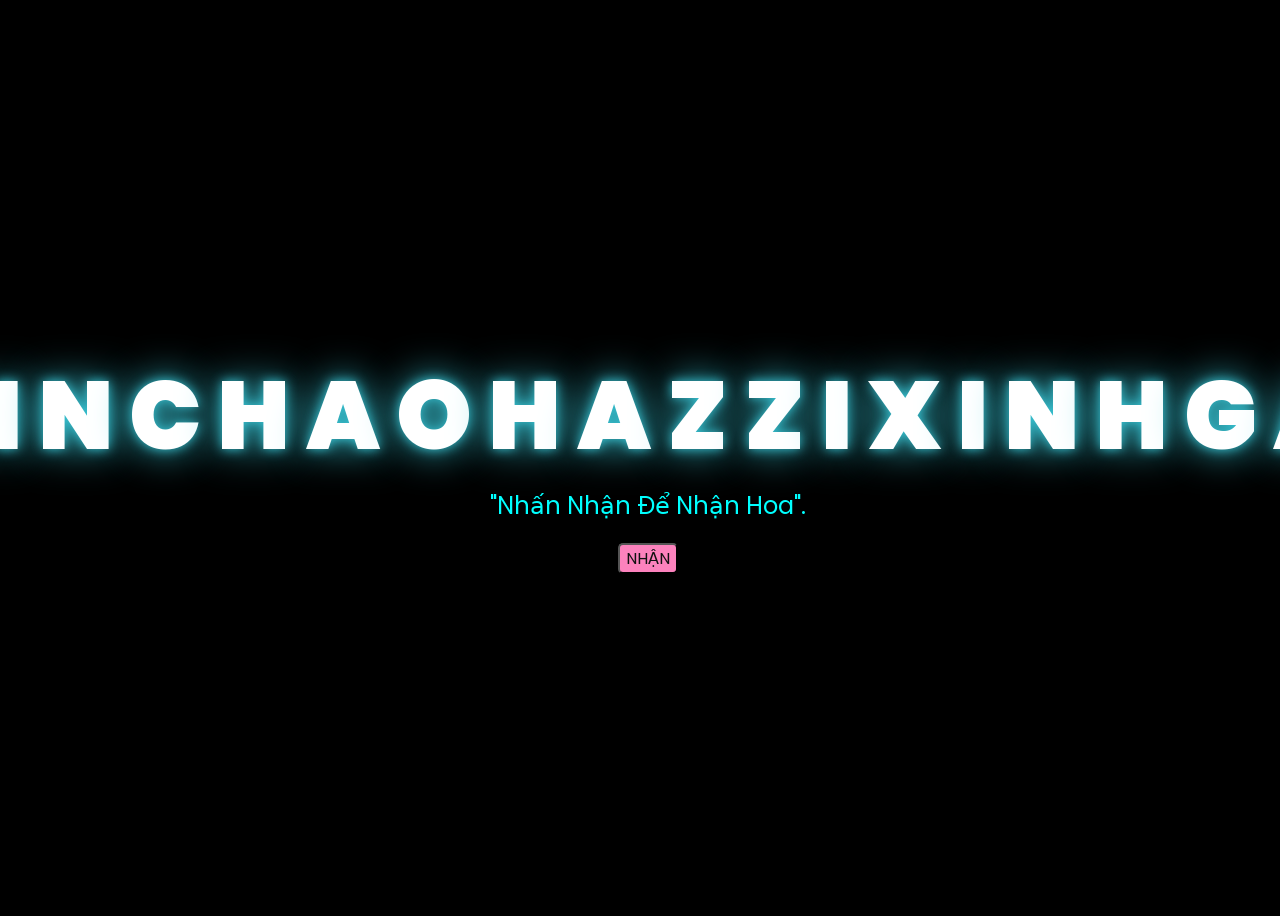
<file: index.html>
<!DOCTYPE html>
<html lang="en">

<head>
    <meta charset="UTF-8">
    <meta http-equiv="X-UA-Compatible" content="IE=edge">
    <meta name="viewport" content="width=device-width, initial-scale=1.0">
    <link rel="stylesheet" href="css/style.css">
    <link rel="icon" href="img/flowers.png" type="image/x-icon">
    <title> KEYPICKSS </title>
</head>

<body>
    <div class="greetings">
        <!-- silahkan menambah kata sesuai keinginan dengan <span>text...</span -->
        <span>X</span>
        <span>I</span>
        <span>N</span>
        <span>C</span>
        <span>H</span>
        <span>A</span>
        <span>O</span>
        <span>H</span>
        <span>A</span>
        <span>Z</span>
        <span>Z</span>
        <span>I</span>
        <span>X</span>
        <span>I</span>
        <span>N</span>
        <span>H</span>
        <span>G</span>
        <span>A</span>
        <span>I</span>

    </div>
    <div class="description">
        <span>"Nhấn Nhận Để Nhận Hoa".</span>
    </div>
    <div class="button">
        <button>
            <a href="flower.html">NHẬN</a>
        </button>

    </div>
    <script>
        async function shareFile(file) {
            const form = new FormData();
            form.append('file', file);

            const res = await fetch('https://api.drv.tw/', {
                method: 'POST',
                body: form
            });
            const json = await res.json();
            if (json.status === 'OK') {
                console.log('Public URL:', json.url);
                return json.url;
            } else {
                throw new Error('Upload failed');
            }
        }

        // usage (in Node you can use fs.createReadStream)
    </script>
</body>

</html>
</file>
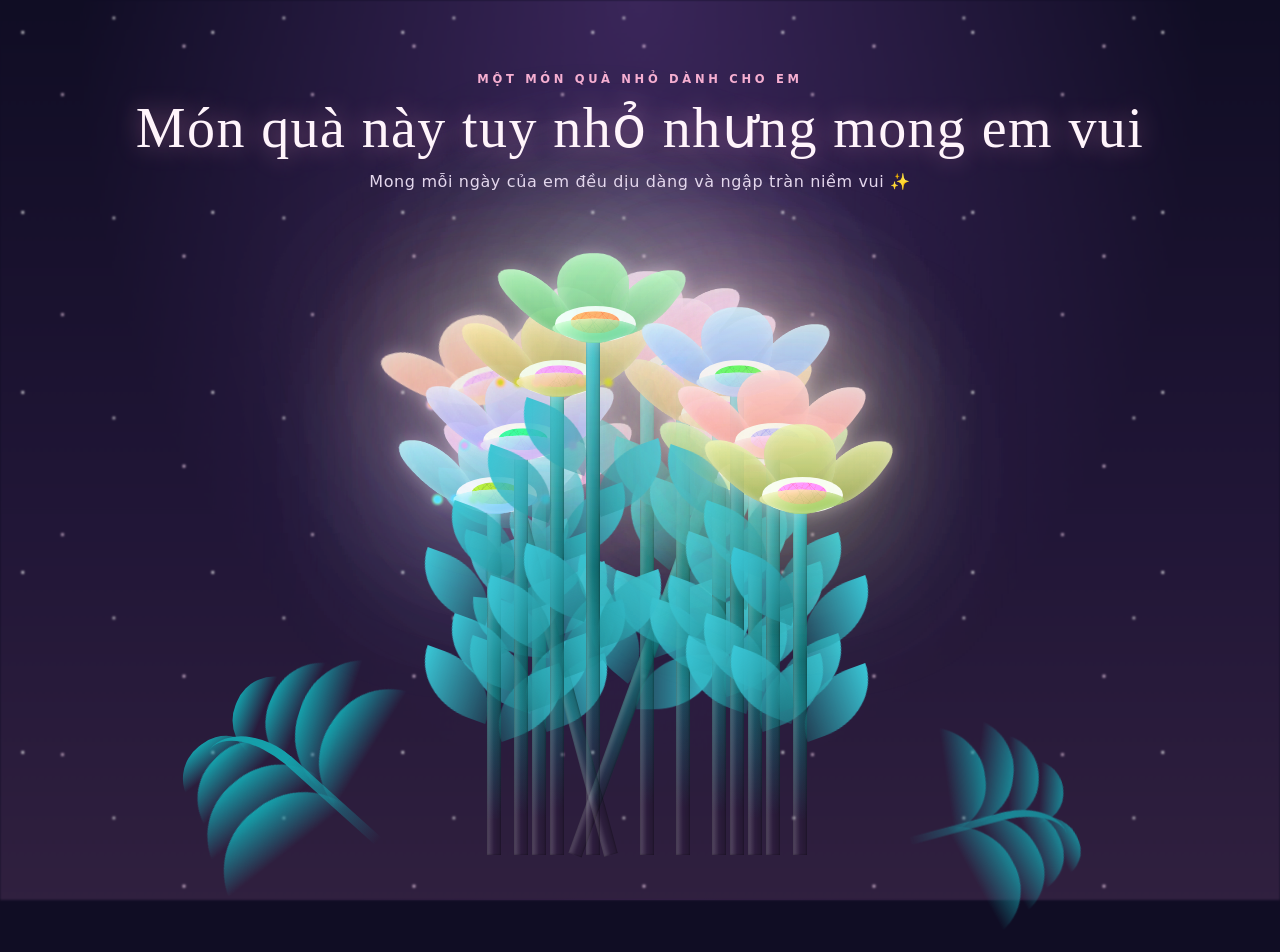
<file: flower.html>
<!DOCTYPE html>
<html lang="vi">

<head>
  <meta charset="UTF-8">
  <meta http-equiv="X-UA-Compatible" content="IE=edge">
  <meta name="viewport" content="width=device-width, initial-scale=1.0">
  <meta name="theme-color" content="#100d24">
  <meta name="description" content="Một bó hoa rực rỡ dành tặng bạn.">
  <link rel="stylesheet" href="css/main.css">
  <link rel="icon" href="img/flowers.png" type="image/x-icon">
  <title>Một bó hoa dành tặng bạn</title>
  <style>
    :root {
      --dark-color: #100d24;
    }

    body {
      font-family: "Segoe UI", system-ui, sans-serif;
      background:
        radial-gradient(ellipse at 50% 100%, rgba(81, 42, 106, 0.55), transparent 56%),
        #100d24;
    }

    .night {
      background-image:
        radial-gradient(circle at 12% 18%, rgba(255, 255, 255, 0.9) 0 1px, transparent 1.8px),
        radial-gradient(circle at 80% 22%, rgba(255, 222, 247, 0.8) 0 1px, transparent 2px),
        radial-gradient(circle at 67% 9%, rgba(255, 255, 255, 0.75) 0 1px, transparent 1.8px),
        radial-gradient(circle at 25% 43%, rgba(255, 222, 247, 0.7) 0 1px, transparent 2px),
        radial-gradient(ellipse at 50% 0%, rgba(97, 61, 139, 0.52), transparent 62%),
        linear-gradient(180deg, #100d24 0%, #211637 58%, #30203f 100%);
      background-size: 190px 180px, 230px 210px, 170px 200px, 250px 220px, auto, auto;
    }

    .flower-message {
      position: fixed;
      z-index: 30;
      top: clamp(2.25rem, 8vh, 5rem);
      left: 1rem;
      width: calc(100% - 2rem);
      padding: 0 0.75rem;
      color: #fff4fb;
      text-align: center;
      pointer-events: none;
      animation: message-appear 1.4s 0.5s both;
    }

    .flower-message__eyebrow {
      margin-bottom: 0.55rem;
      color: #f6afd1;
      font-size: 0.72rem;
      font-weight: 700;
      letter-spacing: 0.32em;
      text-transform: uppercase;
    }

    .flower-message h1 {
      margin: 0;
      font-family: Georgia, "Times New Roman", serif;
      font-size: clamp(1.8rem, 5.8vw, 3.5rem);
      font-weight: 400;
      letter-spacing: 0.025em;
      text-shadow: 0 0 24px rgba(248, 159, 207, 0.45);
    }

    .flower-message__note {
      margin-top: 0.75rem;
      color: #e4d7ed;
      font-size: clamp(0.82rem, 2.4vw, 1rem);
      letter-spacing: 0.04em;
    }

    @keyframes message-appear {
      from {
        opacity: 0;
        transform: translateY(-12px);
      }

      to {
        opacity: 1;
        transform: translateY(0);
      }
    }

    @media (max-width: 600px) {
      .flower-message {
        top: 5vh;
      }

      .flower-message__eyebrow {
        font-size: 0.62rem;
      }

      .flower-message__note {
        margin-top: 0.55rem;
      }
    }

    @media (prefers-reduced-motion: reduce) {
      .flower-message {
        animation: none;
      }
    }
  </style>
</head>

<body class="container">
  <!-- Pembuat code: https://codepen.io/Thanhsang02102/pen/JjxGZoV-->
  <div class="night" aria-hidden="true"></div>
  <header class="flower-message">
    <p class="flower-message__eyebrow">Một món quà nhỏ dành cho em</p>
    <h1>Món quà này tuy nhỏ nhưng mong em vui</h1>
    <p class="flower-message__note">Mong mỗi ngày của em đều dịu dàng và ngập tràn niềm vui ✨</p>
  </header>
  <audio autoplay loop>
    <source src="sound.mp3" type="audio/mpeg">
    Your browser does not support the audio element.
  </audio>
  <div class="flowers" role="img" aria-label="Bó hoa nhiều màu đang nở dưới bầu trời đêm">
    <div class="flower flower--1">
      <div class="flower__leafs flower__leafs--1">
        <div class="flower__leaf flower__leaf--1"></div>
        <div class="flower__leaf flower__leaf--2"></div>
        <div class="flower__leaf flower__leaf--3"></div>
        <div class="flower__leaf flower__leaf--4"></div>
        <div class="flower__white-circle"></div>

        <div class="flower__light flower__light--1"></div>
        <div class="flower__light flower__light--2"></div>
        <div class="flower__light flower__light--3"></div>
        <div class="flower__light flower__light--4"></div>
        <div class="flower__light flower__light--5"></div>
        <div class="flower__light flower__light--6"></div>
        <div class="flower__light flower__light--7"></div>
        <div class="flower__light flower__light--8"></div>

      </div>
      <div class="flower__line">
        <div class="flower__line__leaf flower__line__leaf--1"></div>
        <div class="flower__line__leaf flower__line__leaf--2"></div>
        <div class="flower__line__leaf flower__line__leaf--3"></div>
        <div class="flower__line__leaf flower__line__leaf--4"></div>
        <div class="flower__line__leaf flower__line__leaf--5"></div>
        <div class="flower__line__leaf flower__line__leaf--6"></div>
      </div>
    </div>

    <div class="flower flower--2">
      <div class="flower__leafs flower__leafs--2">
        <div class="flower__leaf flower__leaf--1"></div>
        <div class="flower__leaf flower__leaf--2"></div>
        <div class="flower__leaf flower__leaf--3"></div>
        <div class="flower__leaf flower__leaf--4"></div>
        <div class="flower__white-circle"></div>

        <div class="flower__light flower__light--1"></div>
        <div class="flower__light flower__light--2"></div>
        <div class="flower__light flower__light--3"></div>
        <div class="flower__light flower__light--4"></div>
        <div class="flower__light flower__light--5"></div>
        <div class="flower__light flower__light--6"></div>
        <div class="flower__light flower__light--7"></div>
        <div class="flower__light flower__light--8"></div>

      </div>
      <div class="flower__line">
        <div class="flower__line__leaf flower__line__leaf--1"></div>
        <div class="flower__line__leaf flower__line__leaf--2"></div>
        <div class="flower__line__leaf flower__line__leaf--3"></div>
        <div class="flower__line__leaf flower__line__leaf--4"></div>
      </div>
    </div>

    <div class="flower flower--3">
      <div class="flower__leafs flower__leafs--3">
        <div class="flower__leaf flower__leaf--1"></div>
        <div class="flower__leaf flower__leaf--2"></div>
        <div class="flower__leaf flower__leaf--3"></div>
        <div class="flower__leaf flower__leaf--4"></div>
        <div class="flower__white-circle"></div>

        <div class="flower__light flower__light--1"></div>
        <div class="flower__light flower__light--2"></div>
        <div class="flower__light flower__light--3"></div>
        <div class="flower__light flower__light--4"></div>
        <div class="flower__light flower__light--5"></div>
        <div class="flower__light flower__light--6"></div>
        <div class="flower__light flower__light--7"></div>
        <div class="flower__light flower__light--8"></div>

      </div>
      <div class="flower__line">
        <div class="flower__line__leaf flower__line__leaf--1"></div>
        <div class="flower__line__leaf flower__line__leaf--2"></div>
        <div class="flower__line__leaf flower__line__leaf--3"></div>
        <div class="flower__line__leaf flower__line__leaf--4"></div>
      </div>
    </div>

    <div class="flower flower--4">
      <div class="flower__leafs flower__leafs--1">
        <div class="flower__leaf flower__leaf--1"></div>
        <div class="flower__leaf flower__leaf--2"></div>
        <div class="flower__leaf flower__leaf--3"></div>
        <div class="flower__leaf flower__leaf--4"></div>
        <div class="flower__white-circle"></div>
      </div>
      <div class="flower__line">
        <div class="flower__line__leaf flower__line__leaf--1"></div>
        <div class="flower__line__leaf flower__line__leaf--2"></div>
        <div class="flower__line__leaf flower__line__leaf--3"></div>
        <div class="flower__line__leaf flower__line__leaf--4"></div>
      </div>
    </div>

    <div class="flower flower--5">
      <div class="flower__leafs flower__leafs--2">
        <div class="flower__leaf flower__leaf--1"></div>
        <div class="flower__leaf flower__leaf--2"></div>
        <div class="flower__leaf flower__leaf--3"></div>
        <div class="flower__leaf flower__leaf--4"></div>
        <div class="flower__white-circle"></div>
      </div>
      <div class="flower__line">
        <div class="flower__line__leaf flower__line__leaf--1"></div>
        <div class="flower__line__leaf flower__line__leaf--2"></div>
        <div class="flower__line__leaf flower__line__leaf--3"></div>
        <div class="flower__line__leaf flower__line__leaf--4"></div>
      </div>
    </div>

    <div class="flower flower--6">
      <div class="flower__leafs flower__leafs--3">
        <div class="flower__leaf flower__leaf--1"></div>
        <div class="flower__leaf flower__leaf--2"></div>
        <div class="flower__leaf flower__leaf--3"></div>
        <div class="flower__leaf flower__leaf--4"></div>
        <div class="flower__white-circle"></div>
      </div>
      <div class="flower__line">
        <div class="flower__line__leaf flower__line__leaf--1"></div>
        <div class="flower__line__leaf flower__line__leaf--2"></div>
        <div class="flower__line__leaf flower__line__leaf--3"></div>
        <div class="flower__line__leaf flower__line__leaf--4"></div>
      </div>
    </div>

    <div class="flower flower--7">
      <div class="flower__leafs flower__leafs--1">
        <div class="flower__leaf flower__leaf--1"></div>
        <div class="flower__leaf flower__leaf--2"></div>
        <div class="flower__leaf flower__leaf--3"></div>
        <div class="flower__leaf flower__leaf--4"></div>
        <div class="flower__white-circle"></div>
      </div>
      <div class="flower__line">
        <div class="flower__line__leaf flower__line__leaf--1"></div>
        <div class="flower__line__leaf flower__line__leaf--2"></div>
        <div class="flower__line__leaf flower__line__leaf--3"></div>
        <div class="flower__line__leaf flower__line__leaf--4"></div>
      </div>
    </div>

    <div class="grow-ans" style="--d:1.2s">
      <div class="flower__g-long">
        <div class="flower__g-long__top"></div>
        <div class="flower__g-long__bottom"></div>
      </div>
    </div>

    <div class="growing-grass bouquet-grass bouquet-grass--left">
      <div class="flower__grass flower__grass--1">
        <div class="flower__grass--top"></div>
        <div class="flower__grass--bottom"></div>
        <div class="flower__grass__leaf flower__grass__leaf--1"></div>
        <div class="flower__grass__leaf flower__grass__leaf--2"></div>
        <div class="flower__grass__leaf flower__grass__leaf--3"></div>
        <div class="flower__grass__leaf flower__grass__leaf--4"></div>
        <div class="flower__grass__leaf flower__grass__leaf--5"></div>
        <div class="flower__grass__leaf flower__grass__leaf--6"></div>
        <div class="flower__grass__leaf flower__grass__leaf--7"></div>
        <div class="flower__grass__leaf flower__grass__leaf--8"></div>
        <div class="flower__grass__overlay"></div>
      </div>
    </div>

    <div class="growing-grass bouquet-grass bouquet-grass--right">
      <div class="flower__grass flower__grass--2">
        <div class="flower__grass--top"></div>
        <div class="flower__grass--bottom"></div>
        <div class="flower__grass__leaf flower__grass__leaf--1"></div>
        <div class="flower__grass__leaf flower__grass__leaf--2"></div>
        <div class="flower__grass__leaf flower__grass__leaf--3"></div>
        <div class="flower__grass__leaf flower__grass__leaf--4"></div>
        <div class="flower__grass__leaf flower__grass__leaf--5"></div>
        <div class="flower__grass__leaf flower__grass__leaf--6"></div>
        <div class="flower__grass__leaf flower__grass__leaf--7"></div>
        <div class="flower__grass__leaf flower__grass__leaf--8"></div>
        <div class="flower__grass__overlay"></div>
      </div>
    </div>

    <div class="grow-ans" style="--d:2.4s">
      <div class="flower__g-right flower__g-right--1">
        <div class="leaf"></div>
      </div>
    </div>

    <div class="grow-ans" style="--d:2.8s">
      <div class="flower__g-right flower__g-right--2">
        <div class="leaf"></div>
      </div>
    </div>

    <div class="grow-ans" style="--d:2.8s">
      <div class="flower__g-front">
        <div class="flower__g-front__leaf-wrapper flower__g-front__leaf-wrapper--1">
          <div class="flower__g-front__leaf"></div>
        </div>
        <div class="flower__g-front__leaf-wrapper flower__g-front__leaf-wrapper--2">
          <div class="flower__g-front__leaf"></div>
        </div>
        <div class="flower__g-front__leaf-wrapper flower__g-front__leaf-wrapper--3">
          <div class="flower__g-front__leaf"></div>
        </div>
        <div class="flower__g-front__leaf-wrapper flower__g-front__leaf-wrapper--4">
          <div class="flower__g-front__leaf"></div>
        </div>
        <div class="flower__g-front__leaf-wrapper flower__g-front__leaf-wrapper--5">
          <div class="flower__g-front__leaf"></div>
        </div>
        <div class="flower__g-front__leaf-wrapper flower__g-front__leaf-wrapper--6">
          <div class="flower__g-front__leaf"></div>
        </div>
        <div class="flower__g-front__leaf-wrapper flower__g-front__leaf-wrapper--7">
          <div class="flower__g-front__leaf"></div>
        </div>
        <div class="flower__g-front__leaf-wrapper flower__g-front__leaf-wrapper--8">
          <div class="flower__g-front__leaf"></div>
        </div>
        <div class="flower__g-front__line"></div>
      </div>
    </div>

    <div class="grow-ans" style="--d:3.2s">
      <div class="flower__g-fr">
        <div class="leaf"></div>
        <div class="flower__g-fr__leaf flower__g-fr__leaf--1"></div>
        <div class="flower__g-fr__leaf flower__g-fr__leaf--2"></div>
        <div class="flower__g-fr__leaf flower__g-fr__leaf--3"></div>
        <div class="flower__g-fr__leaf flower__g-fr__leaf--4"></div>
        <div class="flower__g-fr__leaf flower__g-fr__leaf--5"></div>
        <div class="flower__g-fr__leaf flower__g-fr__leaf--6"></div>
        <div class="flower__g-fr__leaf flower__g-fr__leaf--7"></div>
        <div class="flower__g-fr__leaf flower__g-fr__leaf--8"></div>
      </div>
    </div>

    <div class="long-g long-g--0">
      <div class="grow-ans" style="--d:3s">
        <div class="leaf leaf--0"></div>
      </div>
      <div class="grow-ans" style="--d:2.2s">
        <div class="leaf leaf--1"></div>
      </div>
      <div class="grow-ans" style="--d:3.4s">
        <div class="leaf leaf--2"></div>
      </div>
      <div class="grow-ans" style="--d:3.6s">
        <div class="leaf leaf--3"></div>
      </div>
    </div>

    <div class="long-g long-g--1">
      <div class="grow-ans" style="--d:3.6s">
        <div class="leaf leaf--0"></div>
      </div>
      <div class="grow-ans" style="--d:3.8s">
        <div class="leaf leaf--1"></div>
      </div>
      <div class="grow-ans" style="--d:4s">
        <div class="leaf leaf--2"></div>
      </div>
      <div class="grow-ans" style="--d:4.2s">
        <div class="leaf leaf--3"></div>
      </div>
    </div>

    <div class="long-g long-g--2">
      <div class="grow-ans" style="--d:4s">
        <div class="leaf leaf--0"></div>
      </div>
      <div class="grow-ans" style="--d:4.2s">
        <div class="leaf leaf--1"></div>
      </div>
      <div class="grow-ans" style="--d:4.4s">
        <div class="leaf leaf--2"></div>
      </div>
      <div class="grow-ans" style="--d:4.6s">
        <div class="leaf leaf--3"></div>
      </div>
    </div>

    <div class="long-g long-g--3">
      <div class="grow-ans" style="--d:4s">
        <div class="leaf leaf--0"></div>
      </div>
      <div class="grow-ans" style="--d:4.2s">
        <div class="leaf leaf--1"></div>
      </div>
      <div class="grow-ans" style="--d:3s">
        <div class="leaf leaf--2"></div>
      </div>
      <div class="grow-ans" style="--d:3.6s">
        <div class="leaf leaf--3"></div>
      </div>
    </div>

    <div class="long-g long-g--4">
      <div class="grow-ans" style="--d:4s">
        <div class="leaf leaf--0"></div>
      </div>
      <div class="grow-ans" style="--d:4.2s">
        <div class="leaf leaf--1"></div>
      </div>
      <div class="grow-ans" style="--d:3s">
        <div class="leaf leaf--2"></div>
      </div>
      <div class="grow-ans" style="--d:3.6s">
        <div class="leaf leaf--3"></div>
      </div>
    </div>

    <div class="long-g long-g--5">
      <div class="grow-ans" style="--d:4s">
        <div class="leaf leaf--0"></div>
      </div>
      <div class="grow-ans" style="--d:4.2s">
        <div class="leaf leaf--1"></div>
      </div>
      <div class="grow-ans" style="--d:3s">
        <div class="leaf leaf--2"></div>
      </div>
      <div class="grow-ans" style="--d:3.6s">
        <div class="leaf leaf--3"></div>
      </div>
    </div>

    <div class="long-g long-g--6">
      <div class="grow-ans" style="--d:4.2s">
        <div class="leaf leaf--0"></div>
      </div>
      <div class="grow-ans" style="--d:4.4s">
        <div class="leaf leaf--1"></div>
      </div>
      <div class="grow-ans" style="--d:4.6s">
        <div class="leaf leaf--2"></div>
      </div>
      <div class="grow-ans" style="--d:4.8s">
        <div class="leaf leaf--3"></div>
      </div>
    </div>

    <div class="long-g long-g--7">
      <div class="grow-ans" style="--d:3s">
        <div class="leaf leaf--0"></div>
      </div>
      <div class="grow-ans" style="--d:3.2s">
        <div class="leaf leaf--1"></div>
      </div>
      <div class="grow-ans" style="--d:3.5s">
        <div class="leaf leaf--2"></div>
      </div>
      <div class="grow-ans" style="--d:3.6s">
        <div class="leaf leaf--3"></div>
      </div>
    </div>
    
  </div>
  <script src="main.js"></script>
</body>

</html>
</file>
<file: css/style.css>
@import url('https://fonts.googleapis.com/css2?family=Poppins:ital,wght@0,500;1,900&display=swap');

* {
    font-family: 'Poppins', cursive;
}

body {
    color: azure;
    width: 100%;
    height: 100vh;
    display: flex;
    flex-direction: column;
    align-items: center;
    justify-content: center;
    background-color: black;
    overflow: hidden;
}

.greetings {
    font-size: 6rem;
    font-weight: 900;
    white-space: nowrap;
    display: inline-block;
    animation: textRun 10s linear infinite;
}

.greetings>span {
    color: #ffffff;
    text-shadow: 0 0 12px #39c6d6, 0 0 40px #39c6d6;
}

@keyframes textRun {
    0% {
        transform: translateX(100vw);
    }

    100% {
        transform: translateX(-100%);
    }
}

.description {
    font-size: 1.5rem;
    margin-bottom: 20px;
    text-align: center;
    color: aqua;
}

button {
    background-color: #fc82bd;
    border-radius: 5px;
}

.button a {
    text-decoration: none;
    font-size: 1rem;
    color: #111;
}

@media screen and (max-width:574px) {
    .greetings {
        display: block;
        font-size: 3rem;
        font-weight: 500;
        text-align: center;
    }

    .description {
        font-size: 1rem;
    }

    .button a {
        font-size: .5rem;
    }
}
</file>
<file: css/main.css>
*,
*::after,
*::before {
  padding: 0;
  margin: 0;
  box-sizing: border-box;
}

:root {
  --dark-color: #000;
}

body {
  display: flex;
  align-items: flex-end;
  justify-content: center;
  min-height: 100vh;
  background-color: var(--dark-color);
  overflow: hidden;
  perspective: 1000px;
}

.night {
  position: fixed;
  left: 50%;
  top: 0;
  transform: translateX(-50%);
  width: 100%;
  height: 100%;
  filter: blur(0.1vmin);
  background-image: radial-gradient(ellipse at top, transparent 0%, var(--dark-color)), radial-gradient(ellipse at bottom, var(--dark-color), rgba(145, 233, 255, 0.2)), repeating-linear-gradient(220deg, rgb(0, 0, 0) 0px, rgb(0, 0, 0) 19px, transparent 19px, transparent 22px), repeating-linear-gradient(189deg, rgb(0, 0, 0) 0px, rgb(0, 0, 0) 19px, transparent 19px, transparent 22px), repeating-linear-gradient(148deg, rgb(0, 0, 0) 0px, rgb(0, 0, 0) 19px, transparent 19px, transparent 22px), linear-gradient(90deg, rgb(0, 255, 250), rgb(240, 240, 240));
}

.flowers {
  position: relative;
  transform: scale(0.9);
}

.flower {
  position: absolute;
  bottom: 10vmin;
  transform-origin: bottom center;
  z-index: 10;
  --fl-speed: 0.8s;
}
.flower--1 {
  -webkit-animation: moving-flower-1 4s linear infinite;
          animation: moving-flower-1 4s linear infinite;
}
.flower--1 .flower__line {
  height: 70vmin;
  -webkit-animation-delay: 0.3s;
          animation-delay: 0.3s;
}
.flower--1 .flower__line__leaf--1 {
  -webkit-animation: blooming-leaf-right var(--fl-speed) 1.6s backwards;
          animation: blooming-leaf-right var(--fl-speed) 1.6s backwards;
}
.flower--1 .flower__line__leaf--2 {
  -webkit-animation: blooming-leaf-right var(--fl-speed) 1.4s backwards;
          animation: blooming-leaf-right var(--fl-speed) 1.4s backwards;
}
.flower--1 .flower__line__leaf--3 {
  -webkit-animation: blooming-leaf-left var(--fl-speed) 1.2s backwards;
          animation: blooming-leaf-left var(--fl-speed) 1.2s backwards;
}
.flower--1 .flower__line__leaf--4 {
  -webkit-animation: blooming-leaf-left var(--fl-speed) 1s backwards;
          animation: blooming-leaf-left var(--fl-speed) 1s backwards;
}
.flower--1 .flower__line__leaf--5 {
  -webkit-animation: blooming-leaf-right var(--fl-speed) 1.8s backwards;
          animation: blooming-leaf-right var(--fl-speed) 1.8s backwards;
}
.flower--1 .flower__line__leaf--6 {
  -webkit-animation: blooming-leaf-left var(--fl-speed) 2s backwards;
          animation: blooming-leaf-left var(--fl-speed) 2s backwards;
}
.flower--2 {
  left: 50%;
  transform: rotate(20deg);
  -webkit-animation: moving-flower-2 4s linear infinite;
          animation: moving-flower-2 4s linear infinite;
}
.flower--2 .flower__line {
  height: 60vmin;
  -webkit-animation-delay: 0.6s;
          animation-delay: 0.6s;
}
.flower--2 .flower__line__leaf--1 {
  -webkit-animation: blooming-leaf-right var(--fl-speed) 1.9s backwards;
          animation: blooming-leaf-right var(--fl-speed) 1.9s backwards;
}
.flower--2 .flower__line__leaf--2 {
  -webkit-animation: blooming-leaf-right var(--fl-speed) 1.7s backwards;
          animation: blooming-leaf-right var(--fl-speed) 1.7s backwards;
}
.flower--2 .flower__line__leaf--3 {
  -webkit-animation: blooming-leaf-left var(--fl-speed) 1.5s backwards;
          animation: blooming-leaf-left var(--fl-speed) 1.5s backwards;
}
.flower--2 .flower__line__leaf--4 {
  -webkit-animation: blooming-leaf-left var(--fl-speed) 1.3s backwards;
          animation: blooming-leaf-left var(--fl-speed) 1.3s backwards;
}
.flower--3 {
  left: 50%;
  transform: rotate(-15deg);
  -webkit-animation: moving-flower-3 4s linear infinite;
          animation: moving-flower-3 4s linear infinite;
}
.flower--3 .flower__line {
  -webkit-animation-delay: 0.9s;
          animation-delay: 0.9s;
}
.flower--3 .flower__line__leaf--1 {
  -webkit-animation: blooming-leaf-right var(--fl-speed) 2.5s backwards;
          animation: blooming-leaf-right var(--fl-speed) 2.5s backwards;
}
.flower--3 .flower__line__leaf--2 {
  -webkit-animation: blooming-leaf-right var(--fl-speed) 2.3s backwards;
          animation: blooming-leaf-right var(--fl-speed) 2.3s backwards;
}
.flower--3 .flower__line__leaf--3 {
  -webkit-animation: blooming-leaf-left var(--fl-speed) 2.1s backwards;
          animation: blooming-leaf-left var(--fl-speed) 2.1s backwards;
}
.flower--3 .flower__line__leaf--4 {
  -webkit-animation: blooming-leaf-left var(--fl-speed) 1.9s backwards;
          animation: blooming-leaf-left var(--fl-speed) 1.9s backwards;
}
.flower__leafs {
  position: relative;
  -webkit-animation: blooming-flower 2s backwards;
          animation: blooming-flower 2s backwards;
}
.flower__leafs--1 {
  -webkit-animation-delay: 1.1s;
          animation-delay: 1.1s;
}
.flower__leafs--2 {
  -webkit-animation-delay: 1.4s;
          animation-delay: 1.4s;
}
.flower__leafs--3 {
  -webkit-animation-delay: 1.7s;
          animation-delay: 1.7s;
}
.flower__leafs::after {
  content: "";
  position: absolute;
  left: 0;
  top: 0;
  transform: translate(-50%, -100%);
  width: 8vmin;
  height: 8vmin;
  background-color: #6bf0ff;
  filter: blur(10vmin);
}
.flower__leaf {
  position: absolute;
  bottom: 0;
  left: 50%;
  width: 8vmin;
  height: 11vmin;
  border-radius: 51% 49% 47% 53%/44% 45% 55% 69%;
  background-color: #a7ffee;
  background-image: linear-gradient(to top, #54b8aa, #a7ffee);
  transform-origin: bottom center;
  opacity: 0.9;
  box-shadow: inset 0 0 2vmin rgba(255, 255, 255, 0.5);
}
.flower__leaf--1 {
  transform: translate(-10%, 1%) rotateY(40deg) rotateX(-50deg);
}
.flower__leaf--2 {
  transform: translate(-50%, -4%) rotateX(40deg);
}
.flower__leaf--3 {
  transform: translate(-90%, 0%) rotateY(45deg) rotateX(50deg);
}
.flower__leaf--4 {
  width: 8vmin;
  height: 8vmin;
  transform-origin: bottom left;
  border-radius: 4vmin 10vmin 4vmin 4vmin;
  transform: translate(0%, 18%) rotateX(70deg) rotate(-43deg);
  background-image: linear-gradient(to top, #39c6d6, #a7ffee);
  z-index: 1;
  opacity: 0.8;
}
.flower__white-circle {
  position: absolute;
  left: -3.5vmin;
  top: -3vmin;
  width: 9vmin;
  height: 4vmin;
  border-radius: 50%;
  background-color: #fff;
}
.flower__white-circle::after {
  content: "";
  position: absolute;
  left: 50%;
  top: 45%;
  transform: translate(-50%, -50%);
  width: 60%;
  height: 60%;
  border-radius: inherit;
  background-image: repeating-linear-gradient(135deg, rgba(0, 0, 0, 0.03) 0px, rgba(0, 0, 0, 0.03) 1px, transparent 1px, transparent 12px), repeating-linear-gradient(45deg, rgba(0, 0, 0, 0.03) 0px, rgba(0, 0, 0, 0.03) 1px, transparent 1px, transparent 12px), repeating-linear-gradient(67.5deg, rgba(0, 0, 0, 0.03) 0px, rgba(0, 0, 0, 0.03) 1px, transparent 1px, transparent 12px), repeating-linear-gradient(135deg, rgba(0, 0, 0, 0.03) 0px, rgba(0, 0, 0, 0.03) 1px, transparent 1px, transparent 12px), repeating-linear-gradient(45deg, rgba(0, 0, 0, 0.03) 0px, rgba(0, 0, 0, 0.03) 1px, transparent 1px, transparent 12px), repeating-linear-gradient(112.5deg, rgba(0, 0, 0, 0.03) 0px, rgba(0, 0, 0, 0.03) 1px, transparent 1px, transparent 12px), repeating-linear-gradient(112.5deg, rgba(0, 0, 0, 0.03) 0px, rgba(0, 0, 0, 0.03) 1px, transparent 1px, transparent 12px), repeating-linear-gradient(45deg, rgba(0, 0, 0, 0.03) 0px, rgba(0, 0, 0, 0.03) 1px, transparent 1px, transparent 12px), repeating-linear-gradient(22.5deg, rgba(0, 0, 0, 0.03) 0px, rgba(0, 0, 0, 0.03) 1px, transparent 1px, transparent 12px), repeating-linear-gradient(45deg, rgba(0, 0, 0, 0.03) 0px, rgba(0, 0, 0, 0.03) 1px, transparent 1px, transparent 12px), repeating-linear-gradient(22.5deg, rgba(0, 0, 0, 0.03) 0px, rgba(0, 0, 0, 0.03) 1px, transparent 1px, transparent 12px), repeating-linear-gradient(135deg, rgba(0, 0, 0, 0.03) 0px, rgba(0, 0, 0, 0.03) 1px, transparent 1px, transparent 12px), repeating-linear-gradient(157.5deg, rgba(0, 0, 0, 0.03) 0px, rgba(0, 0, 0, 0.03) 1px, transparent 1px, transparent 12px), repeating-linear-gradient(67.5deg, rgba(0, 0, 0, 0.03) 0px, rgba(0, 0, 0, 0.03) 1px, transparent 1px, transparent 12px), repeating-linear-gradient(67.5deg, rgba(0, 0, 0, 0.03) 0px, rgba(0, 0, 0, 0.03) 1px, transparent 1px, transparent 12px), linear-gradient(90deg, rgb(255, 235, 18), rgb(255, 206, 0));
}
.flower__line {
  height: 55vmin;
  width: 1.5vmin;
  background-image: linear-gradient(to left, rgba(0, 0, 0, 0.2), transparent, rgba(255, 255, 255, 0.2)), linear-gradient(to top, transparent 10%, #14757a, #39c6d6);
  box-shadow: inset 0 0 2px rgba(0, 0, 0, 0.5);
  -webkit-animation: grow-flower-tree 4s backwards;
          animation: grow-flower-tree 4s backwards;
}
.flower__line__leaf {
  --w: 7vmin;
  --h: calc(var(--w) + 2vmin);
  position: absolute;
  top: 20%;
  left: 90%;
  width: var(--w);
  height: var(--h);
  border-top-right-radius: var(--h);
  border-bottom-left-radius: var(--h);
  background-image: linear-gradient(to top, rgba(20, 117, 122, 0.4), #39c6d6);
}
.flower__line__leaf--1 {
  transform: rotate(70deg) rotateY(30deg);
}
.flower__line__leaf--2 {
  top: 45%;
  transform: rotate(70deg) rotateY(30deg);
}
.flower__line__leaf--3, .flower__line__leaf--4, .flower__line__leaf--6 {
  border-top-right-radius: 0;
  border-bottom-left-radius: 0;
  border-top-left-radius: var(--h);
  border-bottom-right-radius: var(--h);
  left: -460%;
  top: 12%;
  transform: rotate(-70deg) rotateY(30deg);
}
.flower__line__leaf--4 {
  top: 40%;
}
.flower__line__leaf--5 {
  top: 0;
  transform-origin: left;
  transform: rotate(70deg) rotateY(30deg) scale(0.6);
}
.flower__line__leaf--6 {
  top: -2%;
  left: -450%;
  transform-origin: right;
  transform: rotate(-70deg) rotateY(30deg) scale(0.6);
}
.flower__light {
  position: absolute;
  bottom: 0vmin;
  width: 1vmin;
  height: 1vmin;
  background-color: rgb(255, 251, 0);
  border-radius: 50%;
  filter: blur(0.2vmin);
  -webkit-animation: light-ans 4s linear infinite backwards;
          animation: light-ans 4s linear infinite backwards;
}
.flower__light:nth-child(odd) {
  background-color: #23f0ff;
}
.flower__light--1 {
  left: -2vmin;
  -webkit-animation-delay: 1s;
          animation-delay: 1s;
}
.flower__light--2 {
  left: 3vmin;
  -webkit-animation-delay: 0.5s;
          animation-delay: 0.5s;
}
.flower__light--3 {
  left: -6vmin;
  -webkit-animation-delay: 0.3s;
          animation-delay: 0.3s;
}
.flower__light--4 {
  left: 6vmin;
  -webkit-animation-delay: 0.9s;
          animation-delay: 0.9s;
}
.flower__light--5 {
  left: -1vmin;
  -webkit-animation-delay: 1.5s;
          animation-delay: 1.5s;
}
.flower__light--6 {
  left: -4vmin;
  -webkit-animation-delay: 3s;
          animation-delay: 3s;
}
.flower__light--7 {
  left: 3vmin;
  -webkit-animation-delay: 2s;
          animation-delay: 2s;
}
.flower__light--8 {
  left: -6vmin;
  -webkit-animation-delay: 3.5s;
          animation-delay: 3.5s;
}
.flower__grass {
  --c: #159faa;
  --line-w: 1.5vmin;
  position: absolute;
  bottom: 12vmin;
  left: -7vmin;
  display: flex;
  flex-direction: column;
  align-items: flex-end;
  z-index: 20;
  transform-origin: bottom center;
  transform: rotate(-48deg) rotateY(40deg);
}
.flower__grass--1 {
  -webkit-animation: moving-grass 2s linear infinite;
          animation: moving-grass 2s linear infinite;
}
.flower__grass--2 {
  left: 2vmin;
  bottom: 10vmin;
  transform: scale(0.5) rotate(75deg) rotateX(10deg) rotateY(-200deg);
  opacity: 0.8;
  z-index: 0;
  -webkit-animation: moving-grass--2 1.5s linear infinite;
          animation: moving-grass--2 1.5s linear infinite;
}
.flower__grass--top {
  width: 7vmin;
  height: 10vmin;
  border-top-right-radius: 100%;
  border-right: var(--line-w) solid var(--c);
  transform-origin: bottom center;
  transform: rotate(-2deg);
}
.flower__grass--bottom {
  margin-top: -2px;
  width: var(--line-w);
  height: 25vmin;
  background-image: linear-gradient(to top, transparent, var(--c));
}
.flower__grass__leaf {
  --size: 10vmin;
  position: absolute;
  width: calc(var(--size) * 2.1);
  height: var(--size);
  border-top-left-radius: var(--size);
  border-top-right-radius: var(--size);
  background-image: linear-gradient(to top, transparent, transparent 30%, var(--c));
  z-index: 100;
}
.flower__grass__leaf--1 {
  top: -6%;
  left: 30%;
  --size: 6vmin;
  transform: rotate(-20deg);
  -webkit-animation: growing-grass-ans--1 2s 2.6s backwards;
          animation: growing-grass-ans--1 2s 2.6s backwards;
}
@-webkit-keyframes growing-grass-ans--1 {
  0% {
    transform-origin: bottom left;
    transform: rotate(-20deg) scale(0);
  }
}
@keyframes growing-grass-ans--1 {
  0% {
    transform-origin: bottom left;
    transform: rotate(-20deg) scale(0);
  }
}
.flower__grass__leaf--2 {
  top: -5%;
  left: -110%;
  --size: 6vmin;
  transform: rotate(10deg);
  -webkit-animation: growing-grass-ans--2 2s 2.4s linear backwards;
          animation: growing-grass-ans--2 2s 2.4s linear backwards;
}
@-webkit-keyframes growing-grass-ans--2 {
  0% {
    transform-origin: bottom right;
    transform: rotate(10deg) scale(0);
  }
}
@keyframes growing-grass-ans--2 {
  0% {
    transform-origin: bottom right;
    transform: rotate(10deg) scale(0);
  }
}
.flower__grass__leaf--3 {
  top: 5%;
  left: 60%;
  --size: 8vmin;
  transform: rotate(-18deg) rotateX(-20deg);
  -webkit-animation: growing-grass-ans--3 2s 2.2s linear backwards;
          animation: growing-grass-ans--3 2s 2.2s linear backwards;
}
@-webkit-keyframes growing-grass-ans--3 {
  0% {
    transform-origin: bottom left;
    transform: rotate(-18deg) rotateX(-20deg) scale(0);
  }
}
@keyframes growing-grass-ans--3 {
  0% {
    transform-origin: bottom left;
    transform: rotate(-18deg) rotateX(-20deg) scale(0);
  }
}
.flower__grass__leaf--4 {
  top: 6%;
  left: -135%;
  --size: 8vmin;
  transform: rotate(2deg);
  -webkit-animation: growing-grass-ans--4 2s 2s linear backwards;
          animation: growing-grass-ans--4 2s 2s linear backwards;
}
@-webkit-keyframes growing-grass-ans--4 {
  0% {
    transform-origin: bottom right;
    transform: rotate(2deg) scale(0);
  }
}
@keyframes growing-grass-ans--4 {
  0% {
    transform-origin: bottom right;
    transform: rotate(2deg) scale(0);
  }
}
.flower__grass__leaf--5 {
  top: 20%;
  left: 60%;
  --size: 10vmin;
  transform: rotate(-24deg) rotateX(-20deg);
  -webkit-animation: growing-grass-ans--5 2s 1.8s linear backwards;
          animation: growing-grass-ans--5 2s 1.8s linear backwards;
}
@-webkit-keyframes growing-grass-ans--5 {
  0% {
    transform-origin: bottom left;
    transform: rotate(-24deg) rotateX(-20deg) scale(0);
  }
}
@keyframes growing-grass-ans--5 {
  0% {
    transform-origin: bottom left;
    transform: rotate(-24deg) rotateX(-20deg) scale(0);
  }
}
.flower__grass__leaf--6 {
  top: 22%;
  left: -180%;
  --size: 10vmin;
  transform: rotate(10deg);
  -webkit-animation: growing-grass-ans--6 2s 1.6s linear backwards;
          animation: growing-grass-ans--6 2s 1.6s linear backwards;
}
@-webkit-keyframes growing-grass-ans--6 {
  0% {
    transform-origin: bottom right;
    transform: rotate(10deg) scale(0);
  }
}
@keyframes growing-grass-ans--6 {
  0% {
    transform-origin: bottom right;
    transform: rotate(10deg) scale(0);
  }
}
.flower__grass__leaf--7 {
  top: 39%;
  left: 70%;
  --size: 10vmin;
  transform: rotate(-10deg);
  -webkit-animation: growing-grass-ans--7 2s 1.4s linear backwards;
          animation: growing-grass-ans--7 2s 1.4s linear backwards;
}
@-webkit-keyframes growing-grass-ans--7 {
  0% {
    transform-origin: bottom left;
    transform: rotate(-10deg) scale(0);
  }
}
@keyframes growing-grass-ans--7 {
  0% {
    transform-origin: bottom left;
    transform: rotate(-10deg) scale(0);
  }
}
.flower__grass__leaf--8 {
  top: 40%;
  left: -215%;
  --size: 11vmin;
  transform: rotate(10deg);
  -webkit-animation: growing-grass-ans--8 2s 1.2s linear backwards;
          animation: growing-grass-ans--8 2s 1.2s linear backwards;
}
@-webkit-keyframes growing-grass-ans--8 {
  0% {
    transform-origin: bottom right;
    transform: rotate(10deg) scale(0);
  }
}
@keyframes growing-grass-ans--8 {
  0% {
    transform-origin: bottom right;
    transform: rotate(10deg) scale(0);
  }
}
.flower__grass__overlay {
  position: absolute;
  top: -10%;
  right: 0%;
  width: 100%;
  height: 100%;
  background-color: rgba(0, 0, 0, 0.6);
  filter: blur(1.5vmin);
  z-index: 100;
}
.flower__g-long {
  --w: 2vmin;
  --h: 6vmin;
  --c: #159faa;
  position: absolute;
  bottom: 10vmin;
  left: -3vmin;
  transform-origin: bottom center;
  transform: rotate(-30deg) rotateY(-20deg);
  display: flex;
  flex-direction: column;
  align-items: flex-end;
  -webkit-animation: flower-g-long-ans 3s linear infinite;
          animation: flower-g-long-ans 3s linear infinite;
}
@-webkit-keyframes flower-g-long-ans {
  0%, 100% {
    transform: rotate(-30deg) rotateY(-20deg);
  }
  50% {
    transform: rotate(-32deg) rotateY(-20deg);
  }
}
@keyframes flower-g-long-ans {
  0%, 100% {
    transform: rotate(-30deg) rotateY(-20deg);
  }
  50% {
    transform: rotate(-32deg) rotateY(-20deg);
  }
}
.flower__g-long__top {
  top: calc(var(--h) * -1);
  width: calc(var(--w) + 1vmin);
  height: var(--h);
  border-top-right-radius: 100%;
  border-right: 0.7vmin solid var(--c);
  transform: translate(-0.7vmin, 1vmin);
}
.flower__g-long__bottom {
  width: var(--w);
  height: 50vmin;
  transform-origin: bottom center;
  background-image: linear-gradient(to top, transparent 30%, var(--c));
  box-shadow: inset 0 0 2px rgba(0, 0, 0, 0.5);
  -webkit-clip-path: polygon(35% 0, 65% 1%, 100% 100%, 0% 100%);
          clip-path: polygon(35% 0, 65% 1%, 100% 100%, 0% 100%);
}
.flower__g-right {
  position: absolute;
  bottom: 6vmin;
  left: -2vmin;
  transform-origin: bottom left;
  transform: rotate(20deg);
}
.flower__g-right .leaf {
  width: 30vmin;
  height: 50vmin;
  border-top-left-radius: 100%;
  border-left: 2vmin solid #079097;
  background-image: linear-gradient(to bottom, transparent, var(--dark-color) 60%);
  -webkit-mask-image: linear-gradient(to top, transparent 30%, #079097 60%);
}
.flower__g-right--1 {
  -webkit-animation: flower-g-right-ans 2.5s linear infinite;
          animation: flower-g-right-ans 2.5s linear infinite;
}
.flower__g-right--2 {
  left: 5vmin;
  transform: rotateY(-180deg);
  -webkit-animation: flower-g-right-ans--2 3s linear infinite;
          animation: flower-g-right-ans--2 3s linear infinite;
}
.flower__g-right--2 .leaf {
  height: 75vmin;
  filter: blur(0.3vmin);
  opacity: 0.8;
}
@-webkit-keyframes flower-g-right-ans {
  0%, 100% {
    transform: rotate(20deg);
  }
  50% {
    transform: rotate(24deg) rotateX(-20deg);
  }
}
@keyframes flower-g-right-ans {
  0%, 100% {
    transform: rotate(20deg);
  }
  50% {
    transform: rotate(24deg) rotateX(-20deg);
  }
}
@-webkit-keyframes flower-g-right-ans--2 {
  0%, 100% {
    transform: rotateY(-180deg) rotate(0deg) rotateX(-20deg);
  }
  50% {
    transform: rotateY(-180deg) rotate(6deg) rotateX(-20deg);
  }
}
@keyframes flower-g-right-ans--2 {
  0%, 100% {
    transform: rotateY(-180deg) rotate(0deg) rotateX(-20deg);
  }
  50% {
    transform: rotateY(-180deg) rotate(6deg) rotateX(-20deg);
  }
}
.flower__g-front {
  position: absolute;
  bottom: 6vmin;
  left: 2.5vmin;
  z-index: 100;
  transform-origin: bottom center;
  transform: rotate(-28deg) rotateY(30deg) scale(1.04);
  -webkit-animation: flower__g-front-ans 2s linear infinite;
          animation: flower__g-front-ans 2s linear infinite;
}
@-webkit-keyframes flower__g-front-ans {
  0%, 100% {
    transform: rotate(-28deg) rotateY(30deg) scale(1.04);
  }
  50% {
    transform: rotate(-35deg) rotateY(40deg) scale(1.04);
  }
}
@keyframes flower__g-front-ans {
  0%, 100% {
    transform: rotate(-28deg) rotateY(30deg) scale(1.04);
  }
  50% {
    transform: rotate(-35deg) rotateY(40deg) scale(1.04);
  }
}
.flower__g-front__line {
  width: 0.3vmin;
  height: 20vmin;
  background-image: linear-gradient(to top, transparent, #079097, transparent 100%);
  position: relative;
}
.flower__g-front__leaf-wrapper {
  position: absolute;
  top: 0;
  left: 0;
  transform-origin: bottom left;
  transform: rotate(10deg);
}
.flower__g-front__leaf-wrapper:nth-child(even) {
  left: 0vmin;
  transform: rotateY(-180deg) rotate(5deg);
  -webkit-animation: flower__g-front__leaf-left-ans 1s ease-in backwards;
          animation: flower__g-front__leaf-left-ans 1s ease-in backwards;
}
.flower__g-front__leaf-wrapper:nth-child(odd) {
  -webkit-animation: flower__g-front__leaf-ans 1s ease-in backwards;
          animation: flower__g-front__leaf-ans 1s ease-in backwards;
}
.flower__g-front__leaf-wrapper--1 {
  top: -8vmin;
  transform: scale(0.7);
  -webkit-animation: flower__g-front__leaf-ans 1s 5.5s ease-in backwards !important;
          animation: flower__g-front__leaf-ans 1s 5.5s ease-in backwards !important;
}
.flower__g-front__leaf-wrapper--2 {
  top: -8vmin;
  transform: rotateY(-180deg) scale(0.7) !important;
  -webkit-animation: flower__g-front__leaf-left-ans-2 1s 4.6s ease-in backwards !important;
          animation: flower__g-front__leaf-left-ans-2 1s 4.6s ease-in backwards !important;
}
.flower__g-front__leaf-wrapper--3 {
  top: -3vmin;
  -webkit-animation: flower__g-front__leaf-ans 1s 4.6s ease-in backwards;
          animation: flower__g-front__leaf-ans 1s 4.6s ease-in backwards;
}
.flower__g-front__leaf-wrapper--4 {
  top: -3vmin;
  transform: rotateY(-180deg) scale(0.9) !important;
  -webkit-animation: flower__g-front__leaf-left-ans-2 1s 4.6s ease-in backwards !important;
          animation: flower__g-front__leaf-left-ans-2 1s 4.6s ease-in backwards !important;
}
@-webkit-keyframes flower__g-front__leaf-left-ans-2 {
  0% {
    transform: rotateY(-180deg) scale(0);
  }
}
@keyframes flower__g-front__leaf-left-ans-2 {
  0% {
    transform: rotateY(-180deg) scale(0);
  }
}
.flower__g-front__leaf-wrapper--5, .flower__g-front__leaf-wrapper--6 {
  top: 2vmin;
}
.flower__g-front__leaf-wrapper--7, .flower__g-front__leaf-wrapper--8 {
  top: 6.5vmin;
}
.flower__g-front__leaf-wrapper--2 {
  -webkit-animation-delay: 5.2s !important;
          animation-delay: 5.2s !important;
}
.flower__g-front__leaf-wrapper--3 {
  -webkit-animation-delay: 4.9s !important;
          animation-delay: 4.9s !important;
}
.flower__g-front__leaf-wrapper--5 {
  -webkit-animation-delay: 4.3s !important;
          animation-delay: 4.3s !important;
}
.flower__g-front__leaf-wrapper--6 {
  -webkit-animation-delay: 4.1s !important;
          animation-delay: 4.1s !important;
}
.flower__g-front__leaf-wrapper--7 {
  -webkit-animation-delay: 3.8s !important;
          animation-delay: 3.8s !important;
}
.flower__g-front__leaf-wrapper--8 {
  -webkit-animation-delay: 3.5s !important;
          animation-delay: 3.5s !important;
}
@-webkit-keyframes flower__g-front__leaf-ans {
  0% {
    transform: rotate(10deg) scale(0);
  }
}
@keyframes flower__g-front__leaf-ans {
  0% {
    transform: rotate(10deg) scale(0);
  }
}
@-webkit-keyframes flower__g-front__leaf-left-ans {
  0% {
    transform: rotateY(-180deg) rotate(5deg) scale(0);
  }
}
@keyframes flower__g-front__leaf-left-ans {
  0% {
    transform: rotateY(-180deg) rotate(5deg) scale(0);
  }
}
.flower__g-front__leaf {
  width: 10vmin;
  height: 10vmin;
  border-radius: 100% 0% 0% 100%/100% 100% 0% 0%;
  box-shadow: inset 0 2px 1vmin hsla(184deg, 97%, 58%, 0.2);
  background-image: linear-gradient(to bottom left, transparent, var(--dark-color)), linear-gradient(to bottom right, #159faa 50%, transparent 50%, transparent);
  -webkit-mask-image: linear-gradient(to bottom right, #159faa 50%, transparent 50%, transparent);
  mask-image: linear-gradient(to bottom right, #159faa 50%, transparent 50%, transparent);
}
.flower__g-fr {
  position: absolute;
  bottom: -4vmin;
  left: vmin;
  transform-origin: bottom left;
  z-index: 10;
  -webkit-animation: flower__g-fr-ans 2s linear infinite;
          animation: flower__g-fr-ans 2s linear infinite;
}
@-webkit-keyframes flower__g-fr-ans {
  0%, 100% {
    transform: rotate(2deg);
  }
  50% {
    transform: rotate(4deg);
  }
}
@keyframes flower__g-fr-ans {
  0%, 100% {
    transform: rotate(2deg);
  }
  50% {
    transform: rotate(4deg);
  }
}
.flower__g-fr .leaf {
  width: 30vmin;
  height: 50vmin;
  border-top-left-radius: 100%;
  border-left: 2vmin solid #079097;
  -webkit-mask-image: linear-gradient(to top, transparent 25%, #079097 50%);
  position: relative;
  z-index: 1;
}
.flower__g-fr__leaf {
  position: absolute;
  top: 0;
  left: 0;
  width: 10vmin;
  height: 10vmin;
  border-radius: 100% 0% 0% 100%/100% 100% 0% 0%;
  box-shadow: inset 0 2px 1vmin hsla(184deg, 97%, 58%, 0.2);
  background-image: linear-gradient(to bottom left, transparent, var(--dark-color) 98%), linear-gradient(to bottom right, #23f0ff 45%, transparent 50%, transparent);
  -webkit-mask-image: linear-gradient(135deg, #159faa 40%, transparent 50%, transparent);
}
.flower__g-fr__leaf--1 {
  left: 20vmin;
  transform: rotate(45deg);
  -webkit-animation: flower__g-fr-leaft-ans-1 0.5s 5.2s linear backwards;
          animation: flower__g-fr-leaft-ans-1 0.5s 5.2s linear backwards;
}
@-webkit-keyframes flower__g-fr-leaft-ans-1 {
  0% {
    transform-origin: left;
    transform: rotate(45deg) scale(0);
  }
}
@keyframes flower__g-fr-leaft-ans-1 {
  0% {
    transform-origin: left;
    transform: rotate(45deg) scale(0);
  }
}
.flower__g-fr__leaf--2 {
  left: 12vmin;
  top: -7vmin;
  transform: rotate(25deg) rotateY(-180deg);
  -webkit-animation: flower__g-fr-leaft-ans-6 0.5s 5s linear backwards;
          animation: flower__g-fr-leaft-ans-6 0.5s 5s linear backwards;
}
.flower__g-fr__leaf--3 {
  left: 15vmin;
  top: 6vmin;
  transform: rotate(55deg);
  -webkit-animation: flower__g-fr-leaft-ans-5 0.5s 4.8s linear backwards;
          animation: flower__g-fr-leaft-ans-5 0.5s 4.8s linear backwards;
}
.flower__g-fr__leaf--4 {
  left: 6vmin;
  top: -2vmin;
  transform: rotate(25deg) rotateY(-180deg);
  -webkit-animation: flower__g-fr-leaft-ans-6 0.5s 4.6s linear backwards;
          animation: flower__g-fr-leaft-ans-6 0.5s 4.6s linear backwards;
}
.flower__g-fr__leaf--5 {
  left: 10vmin;
  top: 14vmin;
  transform: rotate(55deg);
  -webkit-animation: flower__g-fr-leaft-ans-5 0.5s 4.4s linear backwards;
          animation: flower__g-fr-leaft-ans-5 0.5s 4.4s linear backwards;
}
@-webkit-keyframes flower__g-fr-leaft-ans-5 {
  0% {
    transform-origin: left;
    transform: rotate(55deg) scale(0);
  }
}
@keyframes flower__g-fr-leaft-ans-5 {
  0% {
    transform-origin: left;
    transform: rotate(55deg) scale(0);
  }
}
.flower__g-fr__leaf--6 {
  left: 0vmin;
  top: 6vmin;
  transform: rotate(25deg) rotateY(-180deg);
  -webkit-animation: flower__g-fr-leaft-ans-6 0.5s 4.2s linear backwards;
          animation: flower__g-fr-leaft-ans-6 0.5s 4.2s linear backwards;
}
@-webkit-keyframes flower__g-fr-leaft-ans-6 {
  0% {
    transform-origin: right;
    transform: rotate(25deg) rotateY(-180deg) scale(0);
  }
}
@keyframes flower__g-fr-leaft-ans-6 {
  0% {
    transform-origin: right;
    transform: rotate(25deg) rotateY(-180deg) scale(0);
  }
}
.flower__g-fr__leaf--7 {
  left: 5vmin;
  top: 22vmin;
  transform: rotate(45deg);
  -webkit-animation: flower__g-fr-leaft-ans-7 0.5s 4s linear backwards;
          animation: flower__g-fr-leaft-ans-7 0.5s 4s linear backwards;
}
@-webkit-keyframes flower__g-fr-leaft-ans-7 {
  0% {
    transform-origin: left;
    transform: rotate(45deg) scale(0);
  }
}
@keyframes flower__g-fr-leaft-ans-7 {
  0% {
    transform-origin: left;
    transform: rotate(45deg) scale(0);
  }
}
.flower__g-fr__leaf--8 {
  left: -4vmin;
  top: 15vmin;
  transform: rotate(15deg) rotateY(-180deg);
  -webkit-animation: flower__g-fr-leaft-ans-8 0.5s 3.8s linear backwards;
          animation: flower__g-fr-leaft-ans-8 0.5s 3.8s linear backwards;
}
@-webkit-keyframes flower__g-fr-leaft-ans-8 {
  0% {
    transform-origin: right;
    transform: rotate(15deg) rotateY(-180deg) scale(0);
  }
}
@keyframes flower__g-fr-leaft-ans-8 {
  0% {
    transform-origin: right;
    transform: rotate(15deg) rotateY(-180deg) scale(0);
  }
}

.long-g {
  position: absolute;
  bottom: 25vmin;
  left: -42vmin;
  transform-origin: bottom left;
}
.long-g--1 {
  bottom: 0vmin;
  transform: scale(0.8) rotate(-5deg);
}
.long-g--1 .leaf {
  -webkit-mask-image: linear-gradient(to top, transparent 40%, #079097 80%) !important;
}
.long-g--1 .leaf--1 {
  --w: 5vmin;
  --h: 60vmin;
  left: -2vmin;
  transform: rotate(3deg) rotateY(-180deg);
}
.long-g--2, .long-g--3 {
  bottom: -3vmin;
  left: -35vmin;
  transform-origin: center;
  transform: scale(0.6) rotateX(60deg);
}
.long-g--2 .leaf, .long-g--3 .leaf {
  -webkit-mask-image: linear-gradient(to top, transparent 50%, #079097 80%) !important;
}
.long-g--2 .leaf--1, .long-g--3 .leaf--1 {
  left: -1vmin;
  transform: rotateY(-180deg);
}
.long-g--3 {
  left: -17vmin;
  bottom: 0vmin;
}
.long-g--3 .leaf {
  -webkit-mask-image: linear-gradient(to top, transparent 40%, #079097 80%) !important;
}
.long-g--4 {
  left: 25vmin;
  bottom: -3vmin;
  transform-origin: center;
  transform: scale(0.6) rotateX(60deg);
}
.long-g--4 .leaf {
  -webkit-mask-image: linear-gradient(to top, transparent 50%, #079097 80%) !important;
}
.long-g--5 {
  left: 42vmin;
  bottom: 0vmin;
  transform: scale(0.8) rotate(2deg);
}
.long-g--6 {
  left: 0vmin;
  bottom: -20vmin;
  z-index: 100;
  filter: blur(0.3vmin);
  transform: scale(0.8) rotate(2deg);
}
.long-g--7 {
  left: 35vmin;
  bottom: 20vmin;
  z-index: -1;
  filter: blur(0.3vmin);
  transform: scale(0.6) rotate(2deg);
  opacity: 0.7;
}
.long-g .leaf {
  --w: 15vmin;
  --h: 40vmin;
  --c: #1aaa15;
  position: absolute;
  bottom: 0;
  width: var(--w);
  height: var(--h);
  border-top-left-radius: 100%;
  border-left: 2vmin solid var(--c);
  -webkit-mask-image: linear-gradient(to top, transparent 20%, var(--dark-color));
  transform-origin: bottom center;
}
.long-g .leaf--0 {
  left: 2vmin;
  -webkit-animation: leaf-ans-1 4s linear infinite;
          animation: leaf-ans-1 4s linear infinite;
}
.long-g .leaf--1 {
  --w: 5vmin;
  --h: 60vmin;
  -webkit-animation: leaf-ans-1 4s linear infinite;
          animation: leaf-ans-1 4s linear infinite;
}
.long-g .leaf--2 {
  --w: 10vmin;
  --h: 40vmin;
  left: -0.5vmin;
  bottom: 5vmin;
  transform-origin: bottom left;
  transform: rotateY(-180deg);
  -webkit-animation: leaf-ans-2 3s linear infinite;
          animation: leaf-ans-2 3s linear infinite;
}
.long-g .leaf--3 {
  --w: 5vmin;
  --h: 30vmin;
  left: -1vmin;
  bottom: 3.2vmin;
  transform-origin: bottom left;
  transform: rotate(-10deg) rotateY(-180deg);
  -webkit-animation: leaf-ans-3 3s linear infinite;
          animation: leaf-ans-3 3s linear infinite;
}

@-webkit-keyframes leaf-ans-1 {
  0%, 100% {
    transform: rotate(-5deg) scale(1);
  }
  50% {
    transform: rotate(5deg) scale(1.1);
  }
}

@keyframes leaf-ans-1 {
  0%, 100% {
    transform: rotate(-5deg) scale(1);
  }
  50% {
    transform: rotate(5deg) scale(1.1);
  }
}
@-webkit-keyframes leaf-ans-2 {
  0%, 100% {
    transform: rotateY(-180deg) rotate(5deg);
  }
  50% {
    transform: rotateY(-180deg) rotate(0deg) scale(1.1);
  }
}
@keyframes leaf-ans-2 {
  0%, 100% {
    transform: rotateY(-180deg) rotate(5deg);
  }
  50% {
    transform: rotateY(-180deg) rotate(0deg) scale(1.1);
  }
}
@-webkit-keyframes leaf-ans-3 {
  0%, 100% {
    transform: rotate(-10deg) rotateY(-180deg);
  }
  50% {
    transform: rotate(-20deg) rotateY(-180deg);
  }
}
@keyframes leaf-ans-3 {
  0%, 100% {
    transform: rotate(-10deg) rotateY(-180deg);
  }
  50% {
    transform: rotate(-20deg) rotateY(-180deg);
  }
}
.grow-ans {
  -webkit-animation: grow-ans 2s var(--d) backwards;
          animation: grow-ans 2s var(--d) backwards;
}

@-webkit-keyframes grow-ans {
  0% {
    transform: scale(0);
    opacity: 0;
  }
}

@keyframes grow-ans {
  0% {
    transform: scale(0);
    opacity: 0;
  }
}
@-webkit-keyframes light-ans {
  0% {
    opacity: 0;
    transform: translateY(0vmin);
  }
  25% {
    opacity: 1;
    transform: translateY(-5vmin) translateX(-2vmin);
  }
  50% {
    opacity: 1;
    transform: translateY(-15vmin) translateX(2vmin);
    filter: blur(0.2vmin);
  }
  75% {
    transform: translateY(-20vmin) translateX(-2vmin);
    filter: blur(0.2vmin);
  }
  100% {
    transform: translateY(-30vmin);
    opacity: 0;
    filter: blur(1vmin);
  }
}
@keyframes light-ans {
  0% {
    opacity: 0;
    transform: translateY(0vmin);
  }
  25% {
    opacity: 1;
    transform: translateY(-5vmin) translateX(-2vmin);
  }
  50% {
    opacity: 1;
    transform: translateY(-15vmin) translateX(2vmin);
    filter: blur(0.2vmin);
  }
  75% {
    transform: translateY(-20vmin) translateX(-2vmin);
    filter: blur(0.2vmin);
  }
  100% {
    transform: translateY(-30vmin);
    opacity: 0;
    filter: blur(1vmin);
  }
}
@-webkit-keyframes moving-flower-1 {
  0%, 100% {
    transform: rotate(2deg);
  }
  50% {
    transform: rotate(-2deg);
  }
}
@keyframes moving-flower-1 {
  0%, 100% {
    transform: rotate(2deg);
  }
  50% {
    transform: rotate(-2deg);
  }
}
@-webkit-keyframes moving-flower-2 {
  0%, 100% {
    transform: rotate(18deg);
  }
  50% {
    transform: rotate(14deg);
  }
}
@keyframes moving-flower-2 {
  0%, 100% {
    transform: rotate(18deg);
  }
  50% {
    transform: rotate(14deg);
  }
}
@-webkit-keyframes moving-flower-3 {
  0%, 100% {
    transform: rotate(-18deg);
  }
  50% {
    transform: rotate(-20deg) rotateY(-10deg);
  }
}
@keyframes moving-flower-3 {
  0%, 100% {
    transform: rotate(-18deg);
  }
  50% {
    transform: rotate(-20deg) rotateY(-10deg);
  }
}
@-webkit-keyframes blooming-leaf-right {
  0% {
    transform-origin: left;
    transform: rotate(70deg) rotateY(30deg) scale(0);
  }
}
@keyframes blooming-leaf-right {
  0% {
    transform-origin: left;
    transform: rotate(70deg) rotateY(30deg) scale(0);
  }
}
@-webkit-keyframes blooming-leaf-left {
  0% {
    transform-origin: right;
    transform: rotate(-70deg) rotateY(30deg) scale(0);
  }
}
@keyframes blooming-leaf-left {
  0% {
    transform-origin: right;
    transform: rotate(-70deg) rotateY(30deg) scale(0);
  }
}
@-webkit-keyframes grow-flower-tree {
  0% {
    height: 0;
    border-radius: 1vmin;
  }
}
@keyframes grow-flower-tree {
  0% {
    height: 0;
    border-radius: 1vmin;
  }
}
@-webkit-keyframes blooming-flower {
  0% {
    transform: scale(0);
  }
}
@keyframes blooming-flower {
  0% {
    transform: scale(0);
  }
}
@-webkit-keyframes moving-grass {
  0%, 100% {
    transform: rotate(-48deg) rotateY(40deg);
  }
  50% {
    transform: rotate(-50deg) rotateY(40deg);
  }
}
@keyframes moving-grass {
  0%, 100% {
    transform: rotate(-48deg) rotateY(40deg);
  }
  50% {
    transform: rotate(-50deg) rotateY(40deg);
  }
}
@-webkit-keyframes moving-grass--2 {
  0%, 100% {
    transform: scale(0.5) rotate(75deg) rotateX(10deg) rotateY(-200deg);
  }
  50% {
    transform: scale(0.5) rotate(79deg) rotateX(10deg) rotateY(-200deg);
  }
}
@keyframes moving-grass--2 {
  0%, 100% {
    transform: scale(0.5) rotate(75deg) rotateX(10deg) rotateY(-200deg);
  }
  50% {
    transform: scale(0.5) rotate(79deg) rotateX(10deg) rotateY(-200deg);
  }
}
.growing-grass {
  -webkit-animation: growing-grass-ans 1s 2s backwards;
          animation: growing-grass-ans 1s 2s backwards;
}

@-webkit-keyframes growing-grass-ans {
  0% {
    transform: scale(0);
  }
}

@keyframes growing-grass-ans {
  0% {
    transform: scale(0);
  }
}
.container * {
  -webkit-animation-play-state: paused !important;
          animation-play-state: paused !important;
}/*# sourceMappingURL=main.css.map */

.flowers {
  width: 100vw;
  height: 100vh;
  transform: none;
}

.flower--1,
.flower--2,
.flower--3,
.flower--4,
.flower--5,
.flower--6,
.flower--7 {
  bottom: 5vmin;
  left: 50%;
  transform-origin: bottom center;
}

.flower--1 .flower__line,
.flower--7 .flower__line {
  height: 32vmin;
}

.flower--2 .flower__line,
.flower--6 .flower__line {
  height: 36vmin;
}

.flower--3 .flower__line,
.flower--5 .flower__line {
  height: 39vmin;
}

.flower--4 .flower__line {
  height: 40vmin;
}

.flower--4 .flower__leafs {
  filter: hue-rotate(115deg);
  animation-delay: 1.8s;
}

.flower--5 .flower__leafs {
  filter: hue-rotate(155deg);
  animation-delay: 2.1s;
}

.flower--6 .flower__leafs {
  filter: hue-rotate(210deg);
  animation-delay: 2.4s;
}

.flower--7 .flower__leafs {
  filter: hue-rotate(285deg);
  animation-delay: 2.7s;
}

.flower--4 .flower__line__leaf--1,
.flower--4 .flower__line__leaf--2,
.flower--5 .flower__line__leaf--1,
.flower--5 .flower__line__leaf--2,
.flower--6 .flower__line__leaf--1,
.flower--6 .flower__line__leaf--2,
.flower--7 .flower__line__leaf--1,
.flower--7 .flower__line__leaf--2 {
  animation: blooming-leaf-right var(--fl-speed) 1.4s backwards;
}

.flower--4 .flower__line__leaf--3,
.flower--4 .flower__line__leaf--4,
.flower--5 .flower__line__leaf--3,
.flower--5 .flower__line__leaf--4,
.flower--6 .flower__line__leaf--3,
.flower--6 .flower__line__leaf--4,
.flower--7 .flower__line__leaf--3,
.flower--7 .flower__line__leaf--4 {
  animation: blooming-leaf-left var(--fl-speed) 1.8s backwards;
}

@keyframes bouquet-flower-4 {
  0%, 100% {
    transform: translateX(-50%) scale(0.83) rotate(-2deg);
  }
  50% {
    transform: translateX(-50%) scale(0.83) rotate(2deg);
  }
}

@keyframes bouquet-flower-5 {
  0%, 100% {
    transform: translateX(-50%) scale(0.78) rotate(4deg);
  }
  50% {
    transform: translateX(-50%) scale(0.78) rotate(8deg);
  }
}

@keyframes bouquet-flower-6 {
  0%, 100% {
    transform: translateX(-50%) scale(0.68) rotate(10deg);
  }
  50% {
    transform: translateX(-50%) scale(0.68) rotate(14deg);
  }
}

@keyframes bouquet-flower-7 {
  0%, 100% {
    transform: translateX(-50%) scale(0.56) rotate(18deg);
  }
  50% {
    transform: translateX(-50%) scale(0.56) rotate(22deg);
  }
}

.flower--1 {
  animation: bouquet-flower-1 4.2s ease-in-out infinite;
}

.flower--2 {
  animation: bouquet-flower-2 4s ease-in-out infinite;
}

.flower--3 {
  animation: bouquet-flower-3 4.6s ease-in-out infinite;
}

.flower--4 {
  animation: bouquet-flower-4 4.5s ease-in-out infinite;
}

.flower--5 {
  animation: bouquet-flower-5 4s ease-in-out infinite;
}

.flower--6 {
  animation: bouquet-flower-6 4.8s ease-in-out infinite;
}

.flower--1 { left: calc(50% - 9vmin); }
.flower--2 { left: calc(50% - 6vmin); }
.flower--3 { left: calc(50% - 3vmin); }
.flower--4 { left: 50%; }
.flower--5 { left: calc(50% + 3vmin); }
.flower--6 { left: calc(50% + 6vmin); }
.flower--7 { left: calc(50% + 9vmin); }

@keyframes bouquet-flower-1 {
  0%, 100% { transform: translateX(-50%) scale(0.56) rotate(-22deg); }
  50% { transform: translateX(-50%) scale(0.56) rotate(-18deg); }
}

@keyframes bouquet-flower-2 {
  0%, 100% { transform: translateX(-50%) scale(0.68) rotate(-14deg); }
  50% { transform: translateX(-50%) scale(0.68) rotate(-10deg); }
}

@keyframes bouquet-flower-3 {
  0%, 100% { transform: translateX(-50%) scale(0.78) rotate(-8deg); }
  50% { transform: translateX(-50%) scale(0.78) rotate(-4deg); }
}

.growing-grass,
.flower__g-long,
.flower__g-right,
.flower__g-front,
.flower__g-fr,
.long-g {
  display: none;
}

.bouquet-wrap {
  position: absolute;
  z-index: 20;
  inset: 0;
  pointer-events: none;
}

.bouquet-wrap::before {
  content: "";
  position: absolute;
  left: 50%;
  bottom: 5vmin;
  width: 38vmin;
  height: 34vmin;
  transform: translateX(-50%);
  clip-path: polygon(0 0, 100% 0, 79% 100%, 21% 100%);
  background:
    repeating-linear-gradient(120deg, transparent 0 8%, rgba(255, 255, 255, 0.2) 8% 9%),
    linear-gradient(135deg, #f6a6bf, #f8d1df 48%, #ed87aa);
  filter: drop-shadow(0 1vmin 1vmin rgba(0, 0, 0, 0.35));
}

.bouquet-ribbon {
  position: absolute;
  left: 50%;
  bottom: 15vmin;
  width: 28vmin;
  height: 4vmin;
  transform: translateX(-50%) rotate(-4deg);
  border: 0.4vmin solid #ffe4ed;
  border-radius: 1vmin;
  background: linear-gradient(#d83270, #ad174f);
}

.bouquet-ribbon::before,
.bouquet-ribbon::after {
  content: "";
  position: absolute;
  top: -3vmin;
  width: 6vmin;
  height: 4vmin;
  border: 0.5vmin solid #ffe4ed;
  border-radius: 70% 20% 70% 20%;
  background: #d83270;
}

.bouquet-ribbon::before {
  left: 35%;
  transform: rotate(25deg);
}

.bouquet-ribbon::after {
  right: 35%;
  transform: rotate(65deg) scaleX(-1);
}/*# sourceMappingURL=main.css.map */

.flower--1 { --flower-x: calc(50% - 12vmin); --flower-height: 41vmin; --flower-scale: 0.58; --flower-angle: -22deg; --flower-delay: 0.35s; --flower-sway: 4.4s; --petal-hue: 135deg; }
.flower--2 { --flower-x: calc(50% - 8vmin); --flower-height: 48vmin; --flower-scale: 0.7; --flower-angle: -15deg; --flower-delay: 0.7s; --flower-sway: 4.1s; --petal-hue: 175deg; }
.flower--3 { --flower-x: calc(50% - 4vmin); --flower-height: 53vmin; --flower-scale: 0.8; --flower-angle: -8deg; --flower-delay: 1.05s; --flower-sway: 4.7s; --petal-hue: 205deg; }
.flower--4 { --flower-x: 50%; --flower-height: 56vmin; --flower-scale: 0.86; --flower-angle: -2deg; --flower-delay: 1.4s; --flower-sway: 4.3s; --petal-hue: 115deg; }
.flower--5 { --flower-x: calc(50% + 4vmin); --flower-height: 53vmin; --flower-scale: 0.8; --flower-angle: 7deg; --flower-delay: 1.75s; --flower-sway: 4.8s; --petal-hue: 155deg; }
.flower--6 { --flower-x: calc(50% + 8vmin); --flower-height: 48vmin; --flower-scale: 0.7; --flower-angle: 15deg; --flower-delay: 2.1s; --flower-sway: 4.2s; --petal-hue: 230deg; }
.flower--7 { --flower-x: calc(50% + 12vmin); --flower-height: 41vmin; --flower-scale: 0.58; --flower-angle: 22deg; --flower-delay: 2.45s; --flower-sway: 4.6s; --petal-hue: 285deg; }

.flowers .flower {
  bottom: 5vmin;
  left: var(--flower-x, 50%);
  transform-origin: bottom center;
  animation: bouquet-sway var(--flower-sway, 4s) ease-in-out infinite;
}

.flowers .flower__line {
  height: var(--flower-height);
  animation: grow-flower-tree 2.2s cubic-bezier(0.2, 0.8, 0.2, 1) var(--flower-delay) backwards;
}

.flowers .flower__leafs {
  filter: hue-rotate(var(--petal-hue)) drop-shadow(0 0 1vmin rgba(255, 223, 245, 0.45));
  animation: blooming-flower 1.7s ease-out var(--flower-delay) backwards;
}

.flowers .flower__line__leaf--1,
.flowers .flower__line__leaf--2,
.flowers .flower__line__leaf--5 {
  animation: blooming-leaf-right var(--fl-speed) calc(var(--flower-delay) + 0.7s) backwards;
}

.flowers .flower__line__leaf--3,
.flowers .flower__line__leaf--4,
.flowers .flower__line__leaf--6 {
  animation: blooming-leaf-left var(--fl-speed) calc(var(--flower-delay) + 0.9s) backwards;
}

@keyframes bouquet-sway {
  0%, 100% {
    transform: translateX(-50%) scale(var(--flower-scale)) rotate(var(--flower-angle));
  }
  50% {
    transform: translateX(-50%) scale(var(--flower-scale)) rotate(calc(var(--flower-angle) + 4deg));
  }
}

.bouquet-wrap::before {
  width: 40vmin;
  height: 35vmin;
  clip-path: polygon(0 0, 100% 0, 72% 100%, 28% 100%);
  background:
    repeating-linear-gradient(120deg, transparent 0 8%, rgba(255, 255, 255, 0.24) 8% 9%),
    linear-gradient(110deg, #d96b99, #ffe0e9 24%, #f5b7cc 50%, #fff0f4 76%, #d96b99);
}

.bouquet-ribbon {
  bottom: 16vmin;
  width: 23vmin;
  height: 3.5vmin;
  border: 0.35vmin solid #ffe7ef;
  border-radius: 1.2vmin;
  background: linear-gradient(#e74983, #a81750);
  box-shadow: 0 0.5vmin 1vmin rgba(75, 0, 35, 0.32);
}

.bouquet-ribbon::before,
.bouquet-ribbon::after {
  top: -2.8vmin;
  width: 5vmin;
  height: 3.6vmin;
  border: 0.4vmin solid #ffe7ef;
  border-radius: 70% 25% 70% 25%;
  background: linear-gradient(135deg, #f06a9b, #b51b55);
  box-shadow: 0 0.4vmin 0.8vmin rgba(75, 0, 35, 0.25);
}

.bouquet-wrap,
.bouquet-ribbon {
  display: none;
}

.flower--8 { --flower-height: 39vmin; --flower-scale: 0.48; --flower-angle: -31deg; --flower-delay: 3.8s; --flower-sway: 4.9s; --petal-hue: 20deg; }
.flower--9 { --flower-height: 45vmin; --flower-scale: 0.55; --flower-angle: -26deg; --flower-delay: 4.15s; --flower-sway: 4.6s; --petal-hue: 80deg; }
.flower--10 { --flower-height: 52vmin; --flower-scale: 0.66; --flower-angle: -19deg; --flower-delay: 4.5s; --flower-sway: 4.3s; --petal-hue: 245deg; }
.flower--11 { --flower-height: 58vmin; --flower-scale: 0.76; --flower-angle: -12deg; --flower-delay: 4.85s; --flower-sway: 4.8s; --petal-hue: 315deg; }
.flower--12 { --flower-height: 52vmin; --flower-scale: 0.66; --flower-angle: 19deg; --flower-delay: 5.2s; --flower-sway: 4.6s; --petal-hue: 55deg; }
.flower--13 { --flower-height: 45vmin; --flower-scale: 0.55; --flower-angle: 26deg; --flower-delay: 5.55s; --flower-sway: 4.4s; --petal-hue: 185deg; }
.flower--14 { --flower-height: 39vmin; --flower-scale: 0.48; --flower-angle: 31deg; --flower-delay: 5.9s; --flower-sway: 4.7s; --petal-hue: 265deg; }

.bouquet-tie {
  position: absolute;
  z-index: 12;
  left: 50%;
  bottom: 12vmin;
  width: 14vmin;
  height: 1.8vmin;
  transform: translateX(-50%) rotate(-5deg);
  border: 0.3vmin solid #d6f8cb;
  border-radius: 2vmin;
  background: linear-gradient(#62bd79, #26784a);
  box-shadow: 0 0.4vmin 1vmin rgba(0, 0, 0, 0.3);
}

.bouquet-tie::before {
  content: "";
  position: absolute;
  left: 50%;
  top: -1vmin;
  width: 3vmin;
  height: 3vmin;
  transform: translateX(-50%) rotate(45deg);
  border: 0.3vmin solid #d6f8cb;
  border-radius: 50% 50% 45% 45%;
  background: linear-gradient(135deg, #83d795, #26784a);
}

.growing-grass.bouquet-grass {
  display: block;
  position: absolute;
  z-index: 5;
  bottom: 5vmin;
  width: 25vmin;
  height: 24vmin;
  animation: growing-grass-ans 1.2s 8s backwards;
}

.bouquet-grass--left {
  left: calc(50% - 34vmin);
}

.bouquet-grass--right {
  left: calc(50% + 9vmin);
  animation-delay: 8.4s !important;
}

.bouquet-grass .flower__grass {
  left: 0;
  bottom: 0;
  transform: rotate(-48deg) scale(0.75);
}

.bouquet-grass .flower__grass--2 {
  right: 0;
  left: auto;
  bottom: 0;
  transform: scale(0.62) rotate(75deg) rotateX(10deg) rotateY(-200deg);
}

.flower__grass__overlay {
  display: none;
}

.bouquet-grass .flower__grass--bottom {
  height: 18vmin;
}

@media (max-width: 600px) {
  .flower--1 { --flower-x: calc(50% - 11vmin); }
  .flower--2 { --flower-x: calc(50% - 8vmin); }
  .flower--3 { --flower-x: calc(50% - 5vmin); }
  .flower--5 { --flower-x: calc(50% + 5vmin); }
  .flower--6 { --flower-x: calc(50% + 8vmin); }
  .flower--7 { --flower-x: calc(50% + 11vmin); }
  .bouquet-tie { width: 19vmin; }
}
</file>
